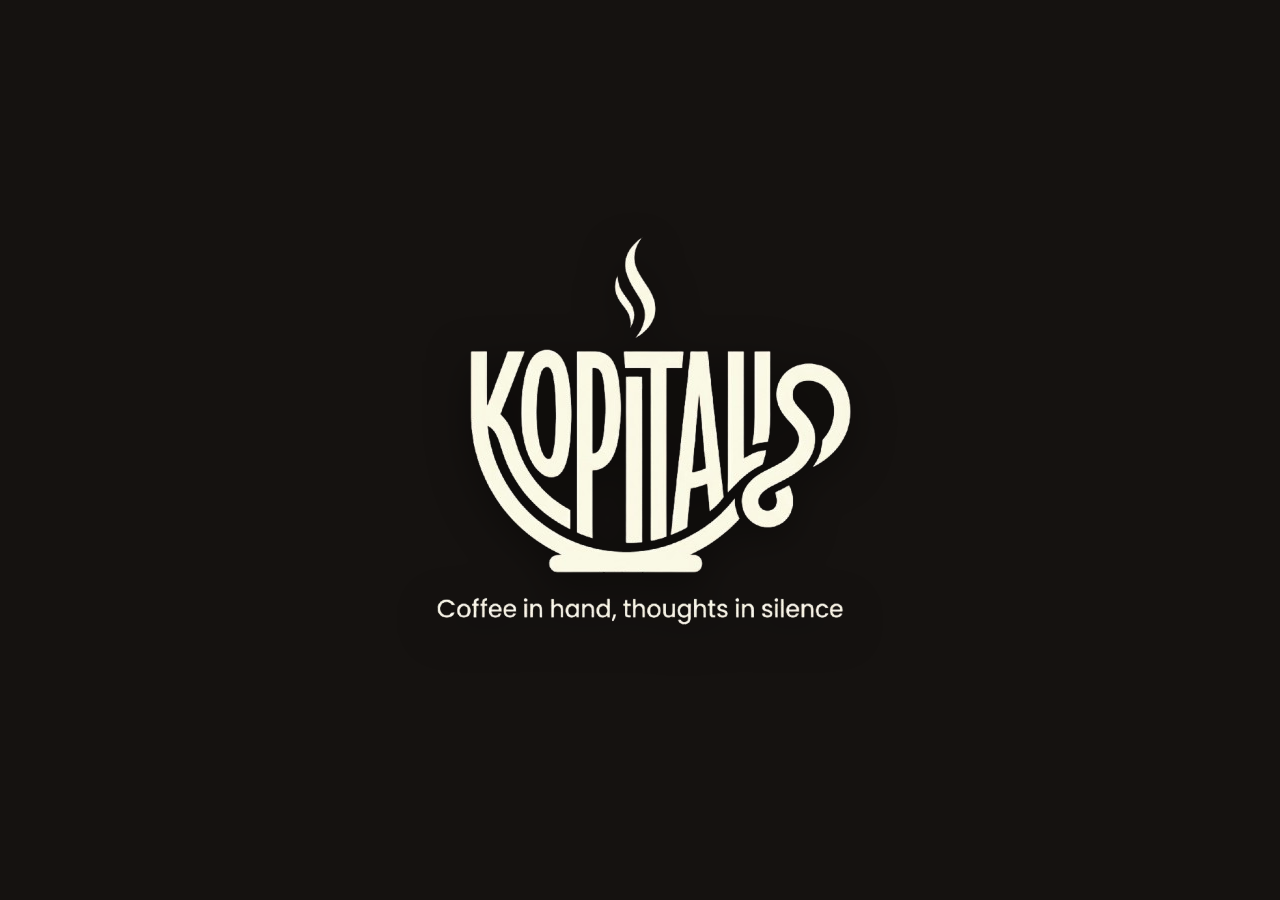
<file: index.html>
<!DOCTYPE html>
<html lang="id">
<head>
    <meta charset="UTF-8">
    <meta name="viewport" content="width=device-width, initial-scale=1.0, maximum-scale=1.0, user-scalable=no">
    <title>KOPITALIS</title>
    
    <meta name="theme-color" content="#1a1a16">
    <link rel="manifest" href="manifest.json">
    <link rel="apple-touch-icon" href="kopi.png">

    <style>
        * {
            margin: 0;
            padding: 0;
            box-sizing: border-box;
        }

        body, html {
            height: 100%;
            width: 100%;
            overflow: hidden; /* No scrolling */
            
            /* Penambahan Background Image */
            background-color: #1F1E1A;
            background-size: cover; /* Gambar menutupi seluruh layar */
            background-position: center; /* Gambar tetap di tengah */
            background-repeat: no-repeat;
            background-color: #1A1714; /* Fallback warna jika gambar gagal dimuat */

            display: flex;
            justify-content: center;
            align-items: center;
        }

        .container {
            width: 100%;
            height: 100%;
            display: flex;
            justify-content: center;
            align-items: center;
            padding: 20px;
            /* Efek opsional: sedikit gelap di belakang logo agar logo lebih kontras */
            background-color: rgba(0, 0, 0, 0.2); 
        }

        img {
            max-width: 80%; /* Sedikit diperkecil agar tidak terlalu mepet ke tepi */
            max-height: 80vh;
            object-fit: contain;
            display: block;
            /* Tambahan drop shadow agar logo lebih "timbul" di atas background */
            filter: drop-shadow(0px 10px 20px rgba(0,0,0,0.5));
        }
    </style>
</head>
<body>

    <div class="container">
        <img src="kopitalis.png" alt="KOPITALIS Logo">
    </div>

    <script>
        // Registrasi Service Worker untuk PWA
        if ('serviceWorker' in navigator) {
            window.addEventListener('load', () => {
                navigator.serviceWorker.register('/sw.js').catch(err => {
                    console.log('SW registration failed: ', err);
                });
            });
        }
    </script>
</body>
</html>
</file>
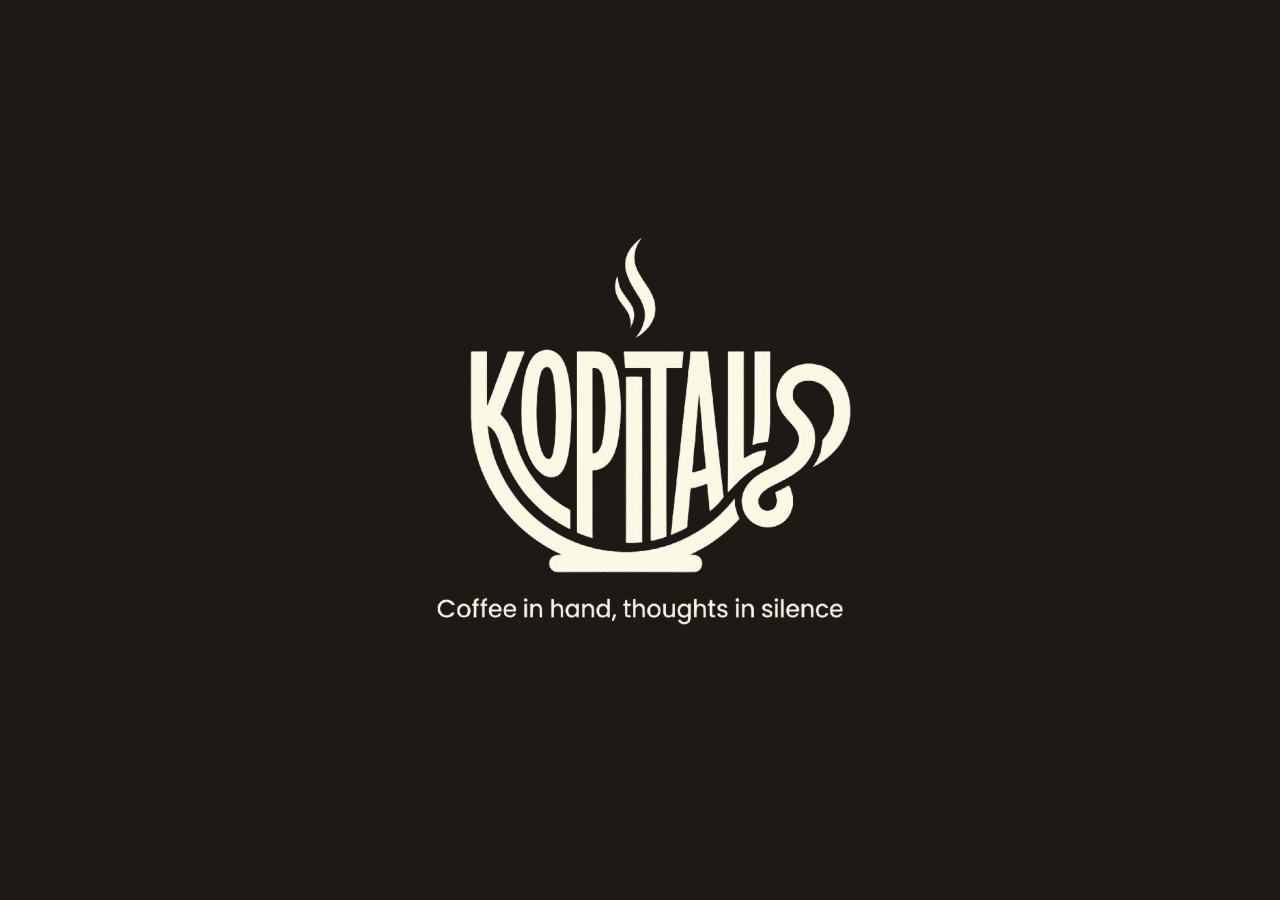
<file: index3.html>
<!DOCTYPE html>
<html lang="id">
<head>
    <meta charset="UTF-8">
    <meta name="viewport" content="width=device-width, initial-scale=1.0, maximum-scale=1.0, user-scalable=no">
    <title>KOPITALIS</title>
    
    <meta name="theme-color" content="#1a1a16">
    <link rel="manifest" href="manifest.json">
    <link rel="apple-touch-icon" href="kopi.png">

    <style>
        * {
            margin: 0;
            padding: 0;
            box-sizing: border-box;
        }

        body, html {
            height: 100%;
            width: 100%;
            overflow: hidden; /* No scrolling */
            /* Warna background disesuaikan dengan warna gelap di gambar */
            background-color: #1D1A16; 
            display: flex;
            justify-content: center;
            align-items: center;
        }

        .container {
            width: 100%;
            height: 100%;
            display: flex;
            justify-content: center;
            align-items: center;
            padding: 20px;
        }

        img {
            max-width: 100%;
            max-height: 100vh;
            object-fit: contain;
            display: block;
        }
    </style>
</head>
<body>

    <div class="container">
        <img src="kopitalis.png" alt="KOPITALIS Logo">
    </div>

    <script>
        // Registrasi Service Worker untuk PWA
        if ('serviceWorker' in navigator) {
            window.addEventListener('load', () => {
                navigator.serviceWorker.register('/sw.js').catch(err => {
                    console.log('SW registration failed: ', err);
                });
            });
        }
    </script>
</body>
</html>
</file>
